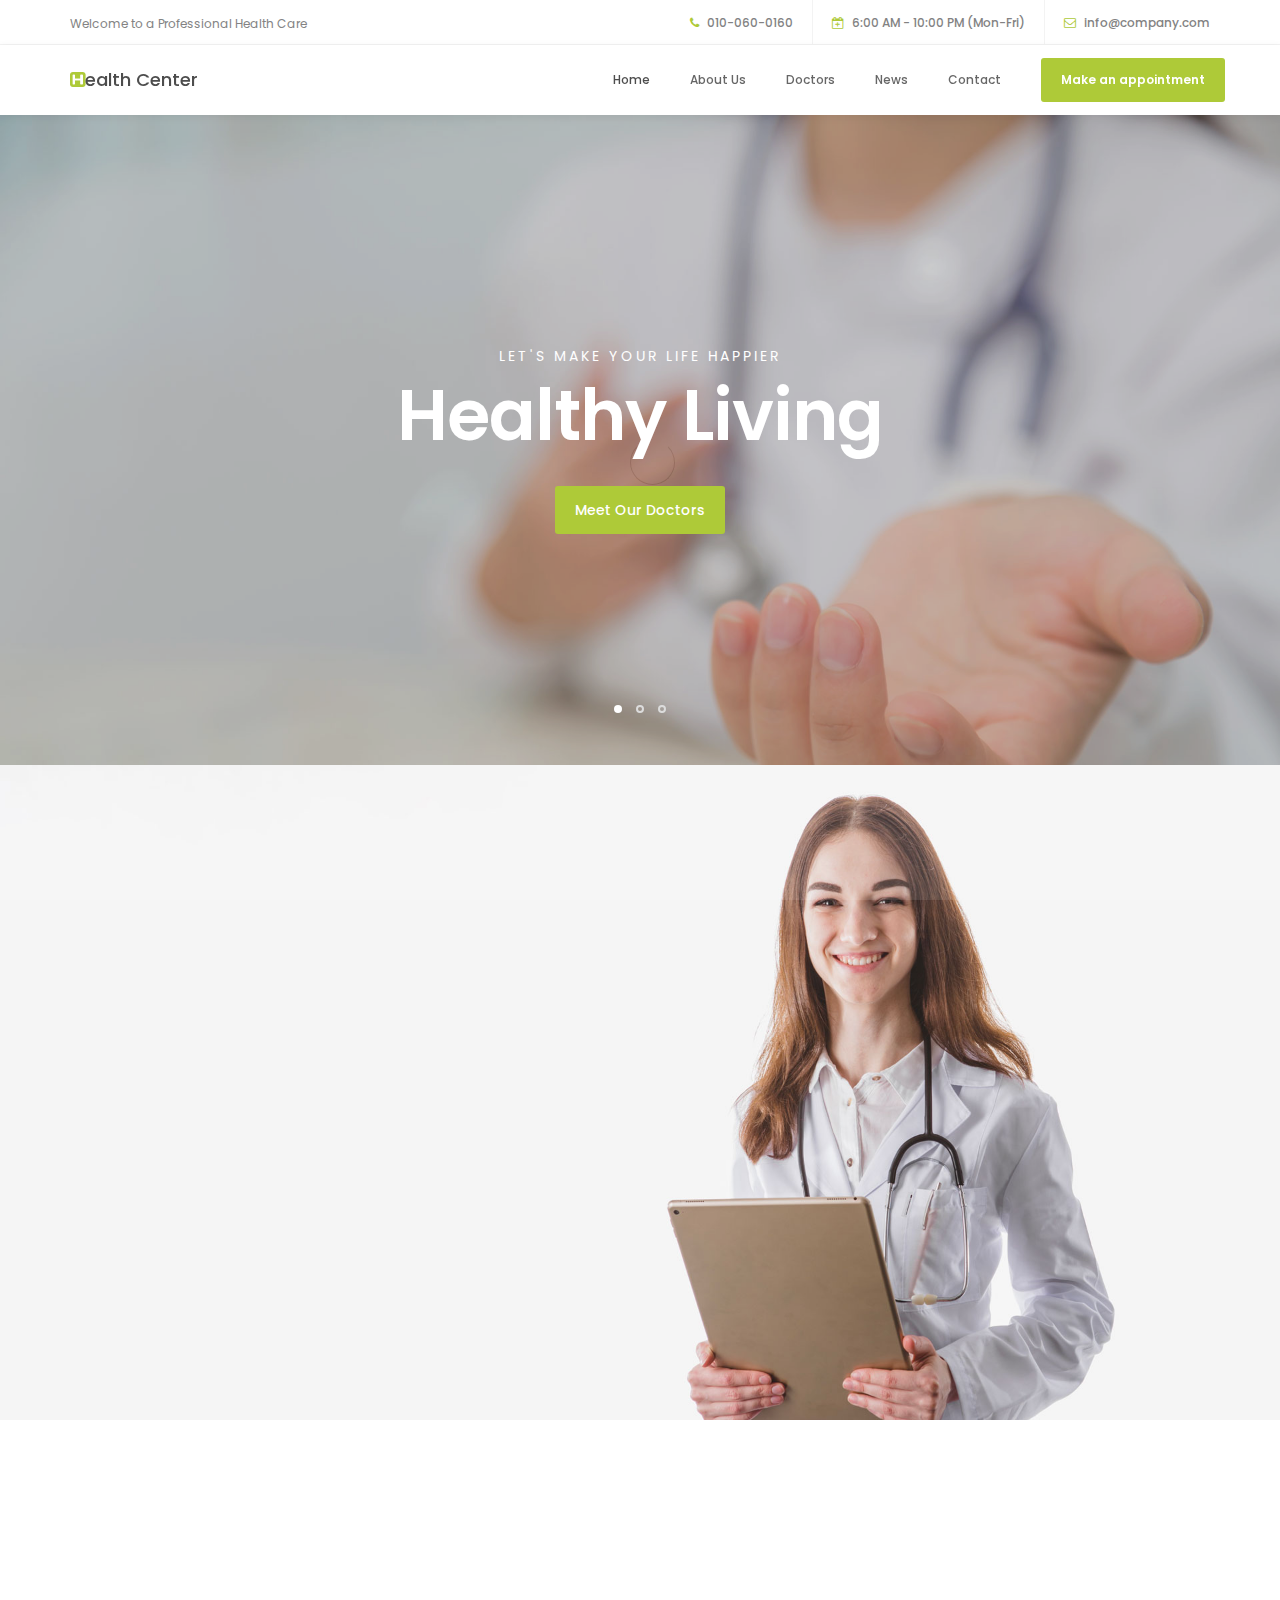
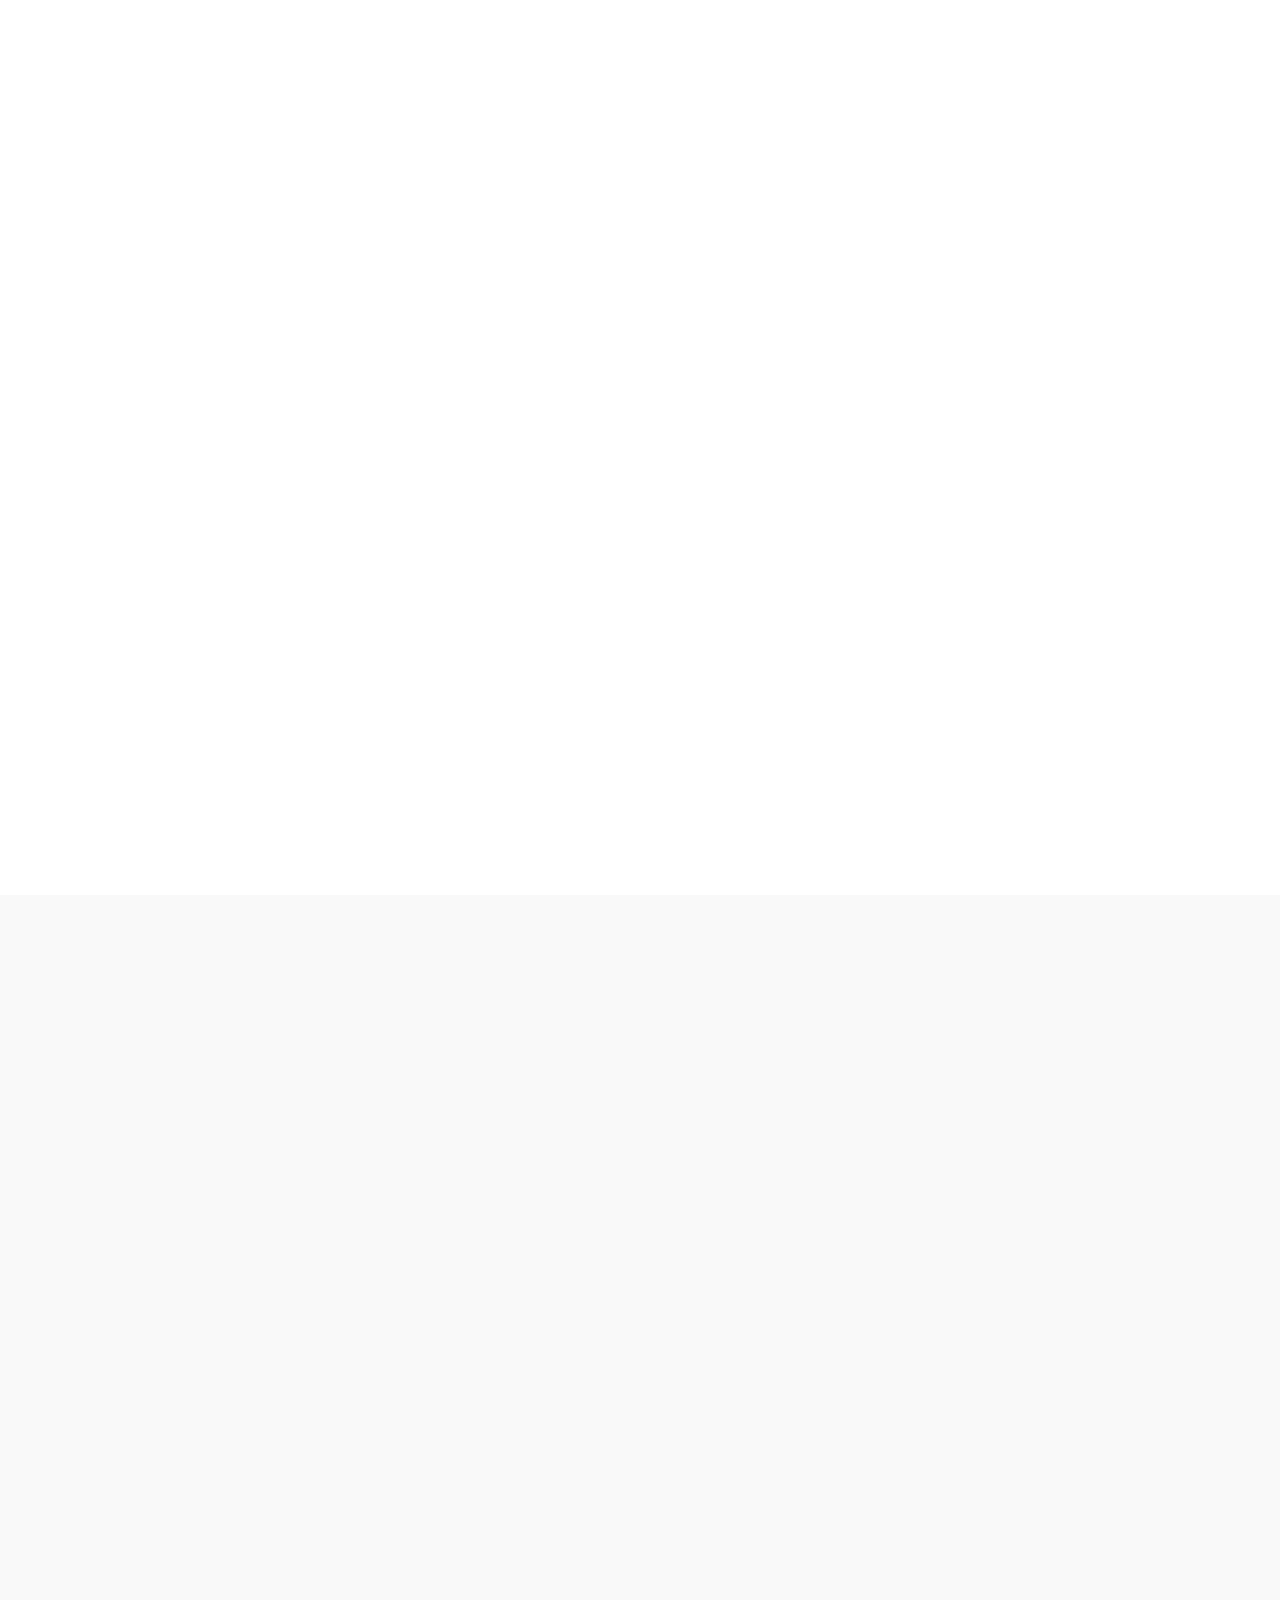
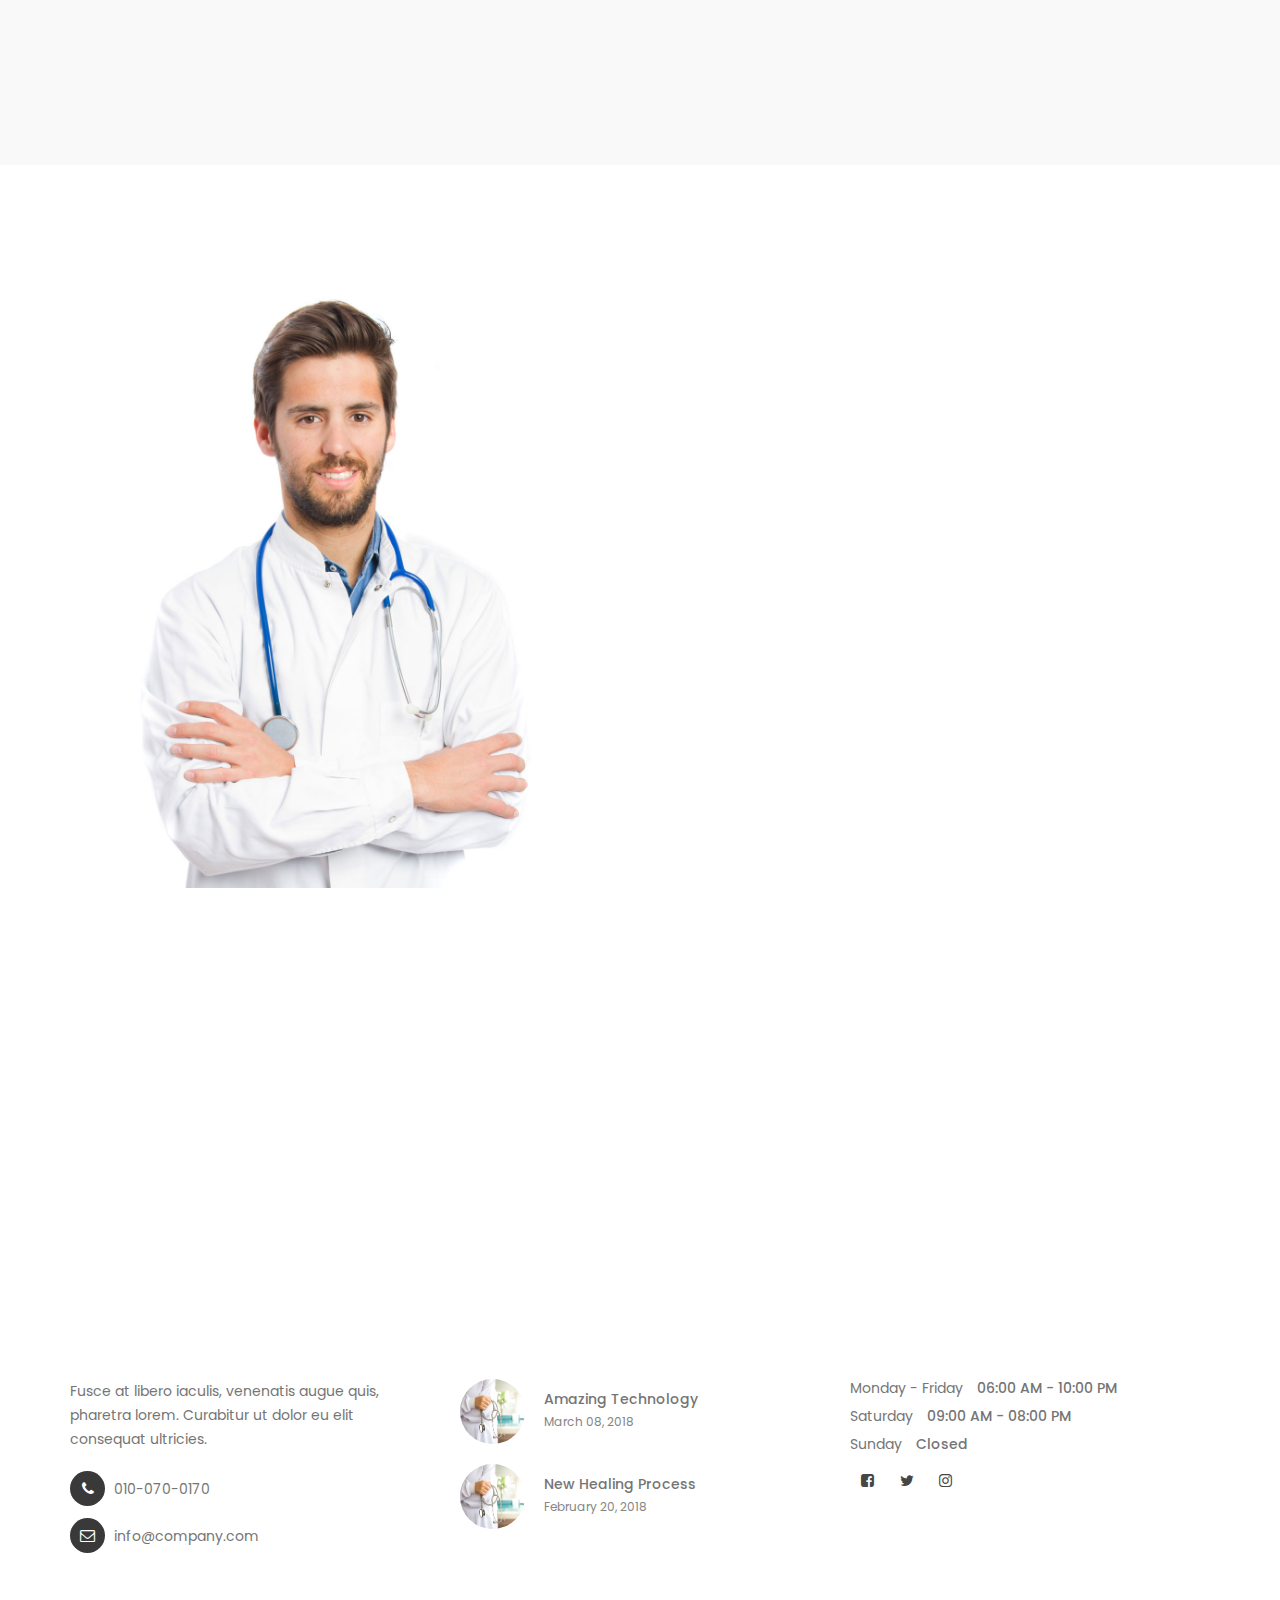
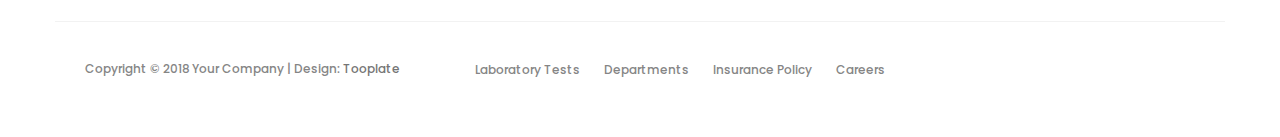
<file: 2098_health/index.html>
<!DOCTYPE html>
<html lang="en">
<head>

     <title>Health - Medical Website Template</title>
<!--

Template 2098 Health

http://www.tooplate.com/view/2098-health

-->
     <meta charset="UTF-8">
     <meta http-equiv="X-UA-Compatible" content="IE=Edge">
     <meta name="description" content="">
     <meta name="keywords" content="">
     <meta name="author" content="Tooplate">
     <meta name="viewport" content="width=device-width, initial-scale=1, maximum-scale=1">

     <link rel="stylesheet" href="css/bootstrap.min.css">
     <link rel="stylesheet" href="css/font-awesome.min.css">
     <link rel="stylesheet" href="css/animate.css">
     <link rel="stylesheet" href="css/owl.carousel.css">
     <link rel="stylesheet" href="css/owl.theme.default.min.css">

     <!-- MAIN CSS -->
     <link rel="stylesheet" href="css/tooplate-style.css">

</head>
<body id="top" data-spy="scroll" data-target=".navbar-collapse" data-offset="50">

     <!-- PRE LOADER -->
     <section class="preloader">
          <div class="spinner">

               <span class="spinner-rotate"></span>
               
          </div>
     </section>


     <!-- HEADER -->
     <header>
          <div class="container">
               <div class="row">

                    <div class="col-md-4 col-sm-5">
                         <p>Welcome to a Professional Health Care</p>
                    </div>
                         
                    <div class="col-md-8 col-sm-7 text-align-right">
                         <span class="phone-icon"><i class="fa fa-phone"></i> 010-060-0160</span>
                         <span class="date-icon"><i class="fa fa-calendar-plus-o"></i> 6:00 AM - 10:00 PM (Mon-Fri)</span>
                         <span class="email-icon"><i class="fa fa-envelope-o"></i> <a href="#">info@company.com</a></span>
                    </div>

               </div>
          </div>
     </header>


     <!-- MENU -->
     <section class="navbar navbar-default navbar-static-top" role="navigation">
          <div class="container">

               <div class="navbar-header">
                    <button class="navbar-toggle" data-toggle="collapse" data-target=".navbar-collapse">
                         <span class="icon icon-bar"></span>
                         <span class="icon icon-bar"></span>
                         <span class="icon icon-bar"></span>
                    </button>

                    <!-- lOGO TEXT HERE -->
                    <a href="index.html" class="navbar-brand"><i class="fa fa-h-square"></i>ealth Center</a>
               </div>

               <!-- MENU LINKS -->
               <div class="collapse navbar-collapse">
                    <ul class="nav navbar-nav navbar-right">
                         <li><a href="#top" class="smoothScroll">Home</a></li>
                         <li><a href="#about" class="smoothScroll">About Us</a></li>
                         <li><a href="#team" class="smoothScroll">Doctors</a></li>
                         <li><a href="#news" class="smoothScroll">News</a></li>
                         <li><a href="#google-map" class="smoothScroll">Contact</a></li>
                         <li class="appointment-btn"><a href="#appointment">Make an appointment</a></li>
                    </ul>
               </div>

          </div>
     </section>


     <!-- HOME -->
     <section id="home" class="slider" data-stellar-background-ratio="0.5">
          <div class="container">
               <div class="row">

                         <div class="owl-carousel owl-theme">
                              <div class="item item-first">
                                   <div class="caption">
                                        <div class="col-md-offset-1 col-md-10">
                                             <h3>Let's make your life happier</h3>
                                             <h1>Healthy Living</h1>
                                             <a href="#team" class="section-btn btn btn-default smoothScroll">Meet Our Doctors</a>
                                        </div>
                                   </div>
                              </div>

                              <div class="item item-second">
                                   <div class="caption">
                                        <div class="col-md-offset-1 col-md-10">
                                             <h3>Aenean luctus lobortis tellus</h3>
                                             <h1>New Lifestyle</h1>
                                             <a href="#about" class="section-btn btn btn-default btn-gray smoothScroll">More About Us</a>
                                        </div>
                                   </div>
                              </div>

                              <div class="item item-third">
                                   <div class="caption">
                                        <div class="col-md-offset-1 col-md-10">
                                             <h3>Pellentesque nec libero nisi</h3>
                                             <h1>Your Health Benefits</h1>
                                             <a href="#news" class="section-btn btn btn-default btn-blue smoothScroll">Read Stories</a>
                                        </div>
                                   </div>
                              </div>
                         </div>

               </div>
          </div>
     </section>


     <!-- ABOUT -->
     <section id="about">
          <div class="container">
               <div class="row">

                    <div class="col-md-6 col-sm-6">
                         <div class="about-info">
                              <h2 class="wow fadeInUp" data-wow-delay="0.6s">Welcome to Your <i class="fa fa-h-square"></i>ealth Center</h2>
                              <div class="wow fadeInUp" data-wow-delay="0.8s">
                                   <p>Aenean luctus lobortis tellus, vel ornare enim molestie condimentum. Curabitur lacinia nisi vitae velit volutpat venenatis.</p>
                                   <p>Sed a dignissim lacus. Quisque fermentum est non orci commodo, a luctus urna mattis. Ut placerat, diam a tempus vehicula.</p>
                              </div>
                              <figure class="profile wow fadeInUp" data-wow-delay="1s">
                                   <img src="images/author-image.jpg" class="img-responsive" alt="">
                                   <figcaption>
                                        <h3>Dr. Neil Jackson</h3>
                                        <p>General Principal</p>
                                   </figcaption>
                              </figure>
                         </div>
                    </div>
                    
               </div>
          </div>
     </section>


     <!-- TEAM -->
     <section id="team" data-stellar-background-ratio="1">
          <div class="container">
               <div class="row">

                    <div class="col-md-6 col-sm-6">
                         <div class="about-info">
                              <h2 class="wow fadeInUp" data-wow-delay="0.1s">Our Doctors</h2>
                         </div>
                    </div>

                    <div class="clearfix"></div>

                    <div class="col-md-4 col-sm-6">
                         <div class="team-thumb wow fadeInUp" data-wow-delay="0.2s">
                              <img src="images/team-image1.jpg" class="img-responsive" alt="">

                                   <div class="team-info">
                                        <h3>Nate Baston</h3>
                                        <p>General Principal</p>
                                        <div class="team-contact-info">
                                             <p><i class="fa fa-phone"></i> 010-020-0120</p>
                                             <p><i class="fa fa-envelope-o"></i> <a href="#">general@company.com</a></p>
                                        </div>
                                        <ul class="social-icon">
                                             <li><a href="#" class="fa fa-linkedin-square"></a></li>
                                             <li><a href="#" class="fa fa-envelope-o"></a></li>
                                        </ul>
                                   </div>

                         </div>
                    </div>

                    <div class="col-md-4 col-sm-6">
                         <div class="team-thumb wow fadeInUp" data-wow-delay="0.4s">
                              <img src="images/team-image2.jpg" class="img-responsive" alt="">

                                   <div class="team-info">
                                        <h3>Jason Stewart</h3>
                                        <p>Pregnancy</p>
                                        <div class="team-contact-info">
                                             <p><i class="fa fa-phone"></i> 010-070-0170</p>
                                             <p><i class="fa fa-envelope-o"></i> <a href="#">pregnancy@company.com</a></p>
                                        </div>
                                        <ul class="social-icon">
                                             <li><a href="#" class="fa fa-facebook-square"></a></li>
                                             <li><a href="#" class="fa fa-envelope-o"></a></li>
                                             <li><a href="#" class="fa fa-flickr"></a></li>
                                        </ul>
                                   </div>

                         </div>
                    </div>

                    <div class="col-md-4 col-sm-6">
                         <div class="team-thumb wow fadeInUp" data-wow-delay="0.6s">
                              <img src="images/team-image3.jpg" class="img-responsive" alt="">

                                   <div class="team-info">
                                        <h3>Miasha Nakahara</h3>
                                        <p>Cardiology</p>
                                        <div class="team-contact-info">
                                             <p><i class="fa fa-phone"></i> 010-040-0140</p>
                                             <p><i class="fa fa-envelope-o"></i> <a href="#">cardio@company.com</a></p>
                                        </div>
                                        <ul class="social-icon">
                                             <li><a href="#" class="fa fa-twitter"></a></li>
                                             <li><a href="#" class="fa fa-envelope-o"></a></li>
                                        </ul>
                                   </div>

                         </div>
                    </div>
                    
               </div>
          </div>
     </section>


     <!-- NEWS -->
     <section id="news" data-stellar-background-ratio="2.5">
          <div class="container">
               <div class="row">

                    <div class="col-md-12 col-sm-12">
                         <!-- SECTION TITLE -->
                         <div class="section-title wow fadeInUp" data-wow-delay="0.1s">
                              <h2>Latest News</h2>
                         </div>
                    </div>

                    <div class="col-md-4 col-sm-6">
                         <!-- NEWS THUMB -->
                         <div class="news-thumb wow fadeInUp" data-wow-delay="0.4s">
                              <a href="news-detail.html">
                                   <img src="images/news-image1.jpg" class="img-responsive" alt="">
                              </a>
                              <div class="news-info">
                                   <span>March 08, 2018</span>
                                   <h3><a href="news-detail.html">About Amazing Technology</a></h3>
                                   <p>Maecenas risus neque, placerat volutpat tempor ut, vehicula et felis.</p>
                                   <div class="author">
                                        <img src="images/author-image.jpg" class="img-responsive" alt="">
                                        <div class="author-info">
                                             <h5>Jeremie Carlson</h5>
                                             <p>CEO / Founder</p>
                                        </div>
                                   </div>
                              </div>
                         </div>
                    </div>

                    <div class="col-md-4 col-sm-6">
                         <!-- NEWS THUMB -->
                         <div class="news-thumb wow fadeInUp" data-wow-delay="0.6s">
                              <a href="news-detail.html">
                                   <img src="images/news-image2.jpg" class="img-responsive" alt="">
                              </a>
                              <div class="news-info">
                                   <span>February 20, 2018</span>
                                   <h3><a href="news-detail.html">Introducing a new healing process</a></h3>
                                   <p>Fusce vel sem finibus, rhoncus massa non, aliquam velit. Nam et est ligula.</p>
                                   <div class="author">
                                        <img src="images/author-image.jpg" class="img-responsive" alt="">
                                        <div class="author-info">
                                             <h5>Jason Stewart</h5>
                                             <p>General Director</p>
                                        </div>
                                   </div>
                              </div>
                         </div>
                    </div>

                    <div class="col-md-4 col-sm-6">
                         <!-- NEWS THUMB -->
                         <div class="news-thumb wow fadeInUp" data-wow-delay="0.8s">
                              <a href="news-detail.html">
                                   <img src="images/news-image3.jpg" class="img-responsive" alt="">
                              </a>
                              <div class="news-info">
                                   <span>January 27, 2018</span>
                                   <h3><a href="news-detail.html">Review Annual Medical Research</a></h3>
                                   <p>Vivamus non nulla semper diam cursus maximus. Pellentesque dignissim.</p>
                                   <div class="author">
                                        <img src="images/author-image.jpg" class="img-responsive" alt="">
                                        <div class="author-info">
                                             <h5>Andrio Abero</h5>
                                             <p>Online Advertising</p>
                                        </div>
                                   </div>
                              </div>
                         </div>
                    </div>

               </div>
          </div>
     </section>


     <!-- MAKE AN APPOINTMENT -->
     <section id="appointment" data-stellar-background-ratio="3">
          <div class="container">
               <div class="row">

                    <div class="col-md-6 col-sm-6">
                         <img src="images/appointment-image.jpg" class="img-responsive" alt="">
                    </div>

                    <div class="col-md-6 col-sm-6">
                         <!-- CONTACT FORM HERE -->
                         <form id="appointment-form" role="form" method="post" action="#">

                              <!-- SECTION TITLE -->
                              <div class="section-title wow fadeInUp" data-wow-delay="0.4s">
                                   <h2>Make an appointment</h2>
                              </div>

                              <div class="wow fadeInUp" data-wow-delay="0.8s">
                                   <div class="col-md-6 col-sm-6">
                                        <label for="name">Name</label>
                                        <input type="text" class="form-control" id="name" name="name" placeholder="Full Name">
                                   </div>

                                   <div class="col-md-6 col-sm-6">
                                        <label for="email">Email</label>
                                        <input type="email" class="form-control" id="email" name="email" placeholder="Your Email">
                                   </div>

                                   <div class="col-md-6 col-sm-6">
                                        <label for="date">Select Date</label>
                                        <input type="date" name="date" value="" class="form-control">
                                   </div>

                                   <div class="col-md-6 col-sm-6">
                                        <label for="select">Select Department</label>
                                        <select class="form-control">
                                             <option>General Health</option>
                                             <option>Cardiology</option>
                                             <option>Dental</option>
                                             <option>Medical Research</option>
                                        </select>
                                   </div>

                                   <div class="col-md-12 col-sm-12">
                                        <label for="telephone">Phone Number</label>
                                        <input type="tel" class="form-control" id="phone" name="phone" placeholder="Phone">
                                        <label for="Message">Additional Message</label>
                                        <textarea class="form-control" rows="5" id="message" name="message" placeholder="Message"></textarea>
                                        <button type="submit" class="form-control" id="cf-submit" name="submit">Submit Button</button>
                                   </div>
                              </div>
                        </form>
                    </div>

               </div>
          </div>
     </section>


     <!-- GOOGLE MAP -->
     <section id="google-map">
     <!-- How to change your own map point
            1. Go to Google Maps
            2. Click on your location point
            3. Click "Share" and choose "Embed map" tab
            4. Copy only URL and paste it within the src="" field below
	-->
          <iframe src="https://www.google.com/maps/embed?pb=!1m18!1m12!1m3!1d3647.3030413476204!2d100.5641230193719!3d13.757206847615207!2m3!1f0!2f0!3f0!3m2!1i1024!2i768!4f13.1!3m3!1m2!1s0x0%3A0xf51ce6427b7918fc!2sG+Tower!5e0!3m2!1sen!2sth!4v1510722015945" width="100%" height="350" frameborder="0" style="border:0" allowfullscreen></iframe>
     </section>           


     <!-- FOOTER -->
     <footer data-stellar-background-ratio="5">
          <div class="container">
               <div class="row">

                    <div class="col-md-4 col-sm-4">
                         <div class="footer-thumb"> 
                              <h4 class="wow fadeInUp" data-wow-delay="0.4s">Contact Info</h4>
                              <p>Fusce at libero iaculis, venenatis augue quis, pharetra lorem. Curabitur ut dolor eu elit consequat ultricies.</p>

                              <div class="contact-info">
                                   <p><i class="fa fa-phone"></i> 010-070-0170</p>
                                   <p><i class="fa fa-envelope-o"></i> <a href="#">info@company.com</a></p>
                              </div>
                         </div>
                    </div>

                    <div class="col-md-4 col-sm-4"> 
                         <div class="footer-thumb"> 
                              <h4 class="wow fadeInUp" data-wow-delay="0.4s">Latest News</h4>
                              <div class="latest-stories">
                                   <div class="stories-image">
                                        <a href="#"><img src="images/news-image.jpg" class="img-responsive" alt=""></a>
                                   </div>
                                   <div class="stories-info">
                                        <a href="#"><h5>Amazing Technology</h5></a>
                                        <span>March 08, 2018</span>
                                   </div>
                              </div>

                              <div class="latest-stories">
                                   <div class="stories-image">
                                        <a href="#"><img src="images/news-image.jpg" class="img-responsive" alt=""></a>
                                   </div>
                                   <div class="stories-info">
                                        <a href="#"><h5>New Healing Process</h5></a>
                                        <span>February 20, 2018</span>
                                   </div>
                              </div>
                         </div>
                    </div>

                    <div class="col-md-4 col-sm-4"> 
                         <div class="footer-thumb">
                              <div class="opening-hours">
                                   <h4 class="wow fadeInUp" data-wow-delay="0.4s">Opening Hours</h4>
                                   <p>Monday - Friday <span>06:00 AM - 10:00 PM</span></p>
                                   <p>Saturday <span>09:00 AM - 08:00 PM</span></p>
                                   <p>Sunday <span>Closed</span></p>
                              </div> 

                              <ul class="social-icon">
                                   <li><a href="#" class="fa fa-facebook-square" attr="facebook icon"></a></li>
                                   <li><a href="#" class="fa fa-twitter"></a></li>
                                   <li><a href="#" class="fa fa-instagram"></a></li>
                              </ul>
                         </div>
                    </div>

                    <div class="col-md-12 col-sm-12 border-top">
                         <div class="col-md-4 col-sm-6">
                              <div class="copyright-text"> 
                                   <p>Copyright &copy; 2018 Your Company 
                                   
                                   | Design: <a rel="nofollow" href="https://www.facebook.com/tooplate" target="_parent">Tooplate</a></p>
                              </div>
                         </div>
                         <div class="col-md-6 col-sm-6">
                              <div class="footer-link"> 
                                   <a href="#">Laboratory Tests</a>
                                   <a href="#">Departments</a>
                                   <a href="#">Insurance Policy</a>
                                   <a href="#">Careers</a>
                              </div>
                         </div>
                         <div class="col-md-2 col-sm-2 text-align-center">
                              <div class="angle-up-btn"> 
                                  <a href="#top" class="smoothScroll wow fadeInUp" data-wow-delay="1.2s"><i class="fa fa-angle-up"></i></a>
                              </div>
                         </div>   
                    </div>
                    
               </div>
          </div>
     </footer>

     <!-- SCRIPTS -->
     <script src="js/jquery.js"></script>
     <script src="js/bootstrap.min.js"></script>
     <script src="js/jquery.sticky.js"></script>
     <script src="js/jquery.stellar.min.js"></script>
     <script src="js/wow.min.js"></script>
     <script src="js/smoothscroll.js"></script>
     <script src="js/owl.carousel.min.js"></script>
     <script src="js/custom.js"></script>

</body>
</html>
</file>
<file: 2098_health/css/tooplate-style.css>
/*

Template 2098 Health

http://www.tooplate.com/view/2098-health

*/

  @import url('https://fonts.googleapis.com/css?family=Poppins:400,500,600');

  body {
    background: #ffffff;
    font-family: 'Poppins', sans-serif;
    overflow-x: hidden;
  }


  /*---------------------------------------
     TYPOGRAPHY              
  -----------------------------------------*/

  h1,h2,h3,h4,h5,h6 {
    font-weight: 600;
    line-height: inherit;
  }

  h1,h2,h3,h4 {
    letter-spacing: -1px;
  }

  h5 {
    font-weight: 500;
  }

  h1 {
    color: #252525;
    font-size: 5em;
  }

  h2 {
    color: #272727;
    font-size: 3em;
    padding-bottom: 10px;
  }

  h3 {
    font-size: 1.8em;
    line-height: 1.2em;
    margin-bottom: 0;
  }

  h4 {
    color: #454545;
    font-size: 1.8em;
    padding-bottom: 2px;
  }

  h6 {
    letter-spacing: 0;
    font-weight: normal;
  }

  p {
    color: #757575;
    font-size: 14px;
    font-weight: normal;
    line-height: 24px;
  }


  /*---------------------------------------
     GENERAL               
  -----------------------------------------*/

  html{
    -webkit-font-smoothing: antialiased;
  }

  a {
    color: #252525;
    -webkit-transition: 0.5s;
    transition: 0.5s;
    text-decoration: none !important;
  }

  a:hover, a:active, a:focus {
    color: #a5c422;
    outline: none;
  }

  ::-webkit-scrollbar{
    width: 8px;
    height: 8px;
  }

  ::-webkit-scrollbar-thumb {
    cursor: pointer;
    background: #000000;
  }

  .section-title {
    padding-bottom: 20px;
  }

  .section-title h2 {
    margin-top: 0;
  }

  .section-btn {
    background: #a5c422;
    border: 0;
    border-radius: 3px;
    color: #ffffff;
    font-size: inherit;
    font-weight: 500;
    padding: 14px 20px;
    transition: transform 0.1s ease-in;
    transform: translateX(0);
  }

  .section-btn:hover {
    transform: translateY(-5px);
  }

  .text-align-right {
    text-align: right;
  }

  .text-align-center {
    text-align: center;
  }

  .border-top {
    border-top: 1px solid #f2f2f2;
    margin-top: 4em;
    padding-top: 2.5em;
  }

  .btn-gray {
    background: #393939;
  }

  .btn-blue {
    background: #4267b2;
  }

  .news-thumb {
    background: #ffffff;
    border-radius: 10px;
  }
  .news-thumb img {
    border-radius: 10px 10px 0 0;
  }

  .news-info {
    padding: 30px;
    text-align: left;
  }
  .news-info span {
    display: block;
    letter-spacing: 0.5px;
  }
  .news-info h3 {
    margin-top: 10px;
    margin-bottom: 10px;
  }

  .author {
    border-top: 1px solid #f0f0f0;
    padding-top: 1.5em;
    margin-top: 2em;
  }
  .author img,
  .author .author-info {
    display: inline-block;
    vertical-align: top;
  }
  .author-info h5 {
    margin-bottom: 0;
  }
  .author img {
    border-radius: 100%;
    width: 50px;
    height: 50px;
    margin-right: 10px;
  }


  #about, #team, #news,
  #news-detail {
    position: relative;
    padding-top: 100px;
    padding-bottom: 100px;
  }

  #news, #service {
    text-align: center;
  }

  #google-map {
    line-height: 0;
    margin: 0;
    padding: 0;
  }


  /*---------------------------------------
       PRE LOADER              
  -----------------------------------------*/

  .preloader {
    position: fixed;
    top: 0;
    left: 0;
    width: 100%;
    height: 100%;
    z-index: 99999;
    display: flex;
    flex-flow: row nowrap;
    justify-content: center;
    align-items: center;
    background: none repeat scroll 0 0 #ffffff;
  }

  .spinner {
    border: 1px solid transparent;
    border-radius: 3px;
    position: relative;
  }

  .spinner:before {
    content: '';
    box-sizing: border-box;
    position: absolute;
    top: 50%;
    left: 50%;
    width: 45px;
    height: 45px;
    margin-top: -10px;
    margin-left: -10px;
    border-radius: 50%;
    border: 1px solid #575757;
    border-top-color: #ffffff;
    animation: spinner .9s linear infinite;
  }

  @-webkit-@keyframes spinner {
    to {transform: rotate(360deg);}
  }

  @keyframes spinner {
    to {transform: rotate(360deg);}
  }



  /*---------------------------------------
      MENU              
  -----------------------------------------*/

  header {
    background: #ffffff;
    border-bottom: 1px solid #f2f2f2;
    display: flex;
    height: 45px;
  }

  header .col-md-8 {
    padding-right: 0;
  }

  header p,
  header span {
    font-size: 12px;
    line-height: 24px;
    padding-top: 12px;
  }

  header a,
  header span {
    color: #747474;
  }

  header span {
    font-weight: 500;
    display: inline-block;
    padding: 11px 15px;
  }

  header span.date-icon {
    border-left: 1px solid #f2f2f2;
    border-right: 1px solid #f2f2f2;
    padding-right: 19px;
    padding-left: 19px;
  }

  header span i {
    color: #a5c422;
    margin-right: 5px;
  }



  /*---------------------------------------
      MENU              
  -----------------------------------------*/

  .navbar-default {
    background: #ffffff;
    box-shadow: 0 2px 8px rgba(0,0,0,.075);
    border: none;
    margin-bottom: 0;
    padding: 10px;
  }

  .navbar-default .navbar-brand {
    color: #393939;
    font-weight: 500;
  }

  .navbar-default .navbar-brand .fa {
    color: #a5c422;
  }

  .navbar-default .navbar-nav li.appointment-btn {
    margin: 3px 0 0 20px;
  }

  .navbar-default .navbar-nav li.appointment-btn a {
    background: #a5c422;
    border-radius: 3px;
    color: #ffffff;
    font-weight: 600;
    padding-top: 12px;
    padding-bottom: 12px;
  }

  .navbar-default .navbar-nav li.appointment-btn a:hover {
    background: #4267b2;
    color: #ffffff !important;
  }

  .navbar-default .navbar-nav li a {
    color: #555555;
    font-size: 12px;
    font-weight: 500;
    padding-right: 20px;
    padding-left: 20px;
    -webkit-transition: all ease-in-out 0.4s;
    transition: all ease-in-out 0.4s;
  }

  .navbar-default .navbar-nav > li a:hover {
    color: #393939 !important;
  }

  .navbar-default .navbar-nav > li > a:hover,
  .navbar-default .navbar-nav > li > a:focus {
    color: #555555;
    background-color: transparent;
  }

  .navbar-default .navbar-nav > .active > a,
  .navbar-default .navbar-nav > .active > a:hover,
  .navbar-default .navbar-nav > .active > a:focus {
    color: #393939;
    background-color: transparent;
  }

  .navbar-default .navbar-toggle {
    border: none;
    padding-top: 10px;
  }

  .navbar-default .navbar-toggle .icon-bar {
    background: #393939;
    border-color: transparent;
  }

  .navbar-default .navbar-toggle:hover,
  .navbar-default .navbar-toggle:focus { 
    background-color: transparent;
  }



  /*---------------------------------------
      HOME              
  -----------------------------------------*/

  #home h1 {
    color: #ffffff;
    padding-bottom: 10px;
    margin-top: 0;
  }

  #home h3 {
    color: #ffffff;
    font-size: 14px;
    font-weight: normal;
    line-height: inherit;
    letter-spacing: 3px;
    text-transform: uppercase;
    margin: 0;
  }

  .slider .container {
    width: 100%;
  }

  .slider .owl-dots {
      position: absolute;
      top: 575px;
      width: 100%;
      justify-content: center;
  }

  .owl-theme .owl-dots .owl-dot span {
    width: 8px;
    height: 8px;
    margin: 5px 7px;
    border: 2px solid #d9d9d9;
    background: transparent;
    display: block;
    -webkit-backface-visibility: visible;
    transition: opacity 200ms ease;
    border-radius: 30px;
  }

  .owl-theme .owl-dots .owl-dot.active span, .owl-theme .owl-dots .owl-dot:hover span {
    background-color: #ffffff;
    border-color: transparent;
  }

  .slider .caption {
    display: flex;
    justify-content: center;
    flex-direction: column;
    text-align: center;
    background-color: rgba(20,20,20,0.2);
    height: 100%;
    color: #fff;
    cursor: e-resize;
  }

  .slider .item {
    background-position: inherit;
    background-repeat: no-repeat;
    background-attachment: local;
    background-size: cover;
    height: 650px;
  }

  .slider .item-first {
    background-image: url(../images/slider1.jpg);
  }

  .slider .item-second {
    background-image: url(../images/slider2.jpg);
  }

  .slider .item-third {
    background-image: url(../images/slider3.jpg);
  }


  /*---------------------------------------
      ABOUT              
  -----------------------------------------*/

  #about {
    background: url('../images/about-bg.jpg') no-repeat top center;
    background-size: cover;
    padding-top: 150px;
    padding-bottom: 150px;
  }

  .profile img,
  .profile figcaption {
    display: inline-block;
    vertical-align: top;
    margin-top: 1em;
  }
  .profile img {
    border-radius: 100%;
    width: 65px;
    height: 65px;
    margin-right: 1em;
  }
  .profile figcaption h3 {
    margin-top: 0;
  }

  #about h6 {
    color: #858585;
    margin: 0;
  }



  /*---------------------------------------
      TEAM MEMBERS              
  -----------------------------------------*/

  .team-thumb {
    background-color: #f9f9f9;
    border-radius: 0 0 10px 10px;
    position: relative;
    overflow: hidden;
    cursor: pointer;
  }

  .team-info {
    padding: 20px 30px 0 30px;
  }

  .team-contact-info {
    border-top: 1px solid #e9e9e9;
    padding-top: 1.2em;
    margin-top: 1.5em;
  }

  .team-contact-info .fa {
    margin-right: 5px;
    display: inline-block;
  }

  .team-contact-info p {
    margin-bottom: 2px;
  }

  .team-contact-info a {
    color: #757575;
  }

  .team-thumb .social-icon li {
    font-weight: 500;
  }

  .team-thumb .social-icon li a {
    background: #ffffff;
    border-radius: 100%;
    font-size: 20px;
    width: 50px;
    height: 50px;
    line-height: 50px;
    margin: 0 2px 0 2px;
  }

  .team-thumb .social-icon {
    opacity: 0;
    transform: translateY(100%);
    transition: 0.5s 0.2s;
    text-align: center;
    position: relative;
    top: 0;
  }

  .team-thumb:hover .social-icon {
    opacity: 1;
    transition-delay: 0.3s;
    transform: translateY(0px);
    top: -22em;
  }



  /*---------------------------------------
     SERVICE              
  -----------------------------------------*/

  #service {
    background: #a5c422;
  }

  #service h2,
  #service h4 {
    color: #ffffff;
  }

  #service p {
    color: #d9d9d9;
  }

  #service .service-thumb {
    padding: 0 22px;
  }

  #service .fa {
    font-size: 50px;
    margin-bottom: 10px;
    background: #ffffff;
    color: #a5c422;
    width: 120px;
    height: 120px;
    line-height: 120px;
    border-radius: 100%;
  }


  /*---------------------------------------
      NEWS             
  -----------------------------------------*/

  #news, #news-detail {
    background: #f9f9f9;
  }

  #news-detail blockquote {
    margin: 30px 0;
  }

  .news-detail-thumb .news-image img {
    border-radius: 10px;
  }

  .news-detail-thumb h3 {
    margin-bottom: 8px;
  }

  .news-image {
    margin-bottom: 30px;
    position: relative;
  }

  .news-image img {
    width: 100%;
  }

  .news-detail-thumb ul {
    margin: 32px 12px 22px 0px;
  }

  .news-detail-thumb ul li {
    list-style: circle;
    font-weight: normal;
    padding: 6px 12px 6px 0px;
  }

  .news-sidebar {
    margin-top: 16px;
  }

  .news-social-share {
    text-align: center;
    padding-top: 22px;
  }

  .news-social-share .btn {
    border-radius: 100px;
    border: none;
    font-size: 10px;
    font-weight: 600;
    margin: 2px 6px;
    padding: 8px 14px;
  }

  .news-social-share .btn-primary {
    background: #3b5998;
  }

  .news-social-share .btn-success {
    background: #1da1f2;
  }

  .news-social-share .btn-danger {
    background: #dd4b39;
  }

  .news-social-share a .fa {
    padding-right: 4px;
  }

  .recent-post {
    padding-top: 2px;
    padding-bottom: 18px;
  }

  .recent-post .media img {
    border-radius: 100%;
    width: 80px;
    height: 80px;
    margin-right: 5px;
  }

  .recent-post .media-heading {
    font-size: 16px;
    font-weight: 500;
    line-height: inherit;
    margin-top: 5px;
  }

  .news-categories {
    margin-top: 8px;
  }

  .news-categories li a {
    color: #2b2b2b;
  }

  .news-ads {
    background: #ffffff;
    border-right: 4px solid #2b2b2b;
    padding: 42px;
    text-align: center;
    margin: 26px 0 26px 0;
  }

  .news-ads.sidebar-ads {
    border-left: 4px solid #2b2b2b;
    border-right: 0px;
  }

  .news-ads h4 {
    font-size: 18px;
  }

  .news-tags h4 {
    padding-bottom: 6px;
  }

  .news-categories li,
  .news-tags li {
    list-style: none;
    display: inline-block;
    margin: 4px;
  }

  .news-tags li a {
    background: #393939;
    border-radius: 50px;
    color: #ffffff;
    display: inline-block;
    font-size: 12px;
    font-weight: 500;
    text-decoration: none;
    float: left;
    min-width: 30px;
    padding: 6px 12px;
    -webkit-transition: all ease-in-out 0.4s;
    transition: all ease-in-out 0.4s;
  }

  .news-tags li a:hover {
    background: #4267b2;
  }



  /*---------------------------------------
      APPOINTMENT             
  -----------------------------------------*/

  #appointment {
    padding-top: 100px;
  }

  #appointment label {
    color: #393939;
    font-weight: 500;
  }

  #appointment .form-control {
    background: #f9f9f9;
    border: none;
    border-radius: 3px;
    box-shadow: none;
    font-size: 14px;
    font-weight: normal;
    margin-bottom: 15px;
    transition: all ease-in-out 0.4s;
  }

  #appointment input,
  #appointment select {
    height: 45px;
  }

  #appointment button#cf-submit {
    background: #a5c422;
    color: #ffffff;
    font-weight: 600;
    height: 55px;
  }

  #appointment button#cf-submit:hover {
    background: #393939;
    color: #ffffff;
  }


  /*---------------------------------------
     FOOTER              
  -----------------------------------------*/

  footer {
    padding-top: 80px;
    padding-bottom: 40px;
  }

  footer h4 {
    padding-bottom: 5px;
  }

  footer a {
    color: #757575;
  }

  footer a:hover {
    color: #4267b2;
  }

  .contact-info {
    padding-top: 10px;
  }

  .contact-info .fa {
    background: #393939;
    border-radius: 100%;
    color: #ffffff;
    font-size: 15px;
    width: 35px;
    height: 35px;
    line-height: 35px;
    text-align: center;
    margin-right: 5px;
    margin-bottom: 2px;
  }

  .latest-stories {
    margin-bottom: 20px;
  }

  .stories-image,
  .stories-info {
    display: inline-block;
    vertical-align: top;
  }

  .stories-image img {
    border-radius: 100%;
    width: 65px;
    height: 65px;
  }

  .stories-info {
    margin-left: 15px;
  }

  .stories-info h5 {
    margin-bottom: 2px;
  }

  .stories-info span {
    color: #858585;
    font-size: 12px;
  }

  .opening-hours p {
    line-height: 18px;
  }

  .opening-hours span {
    font-weight: 500;
    display: inline-block;
    padding-left: 10px;
  }

  .copyright-text p,
  .footer-link a {
    color: #858585;
    font-size: 12px;
    font-weight: 500;
  }

  .footer-link a {
    font-size: 12px;
    display: inline-block;
    padding: 0 10px;
    margin-top: 4px;
  }

  .angle-up-btn {
    position: relative;
    bottom: 4em;
    display: block;
  }

  .angle-up-btn a {
    background: #ffffff;
    border: 1px solid #f2f2f2;
    border-radius: 3px;
    font-size: 20px;
    color: #393939;
    display: inline-block;
    text-align: center;
    width: 40px;
    height: 40px;
    line-height: 38px;
    transition: transform 0.1s ease-in;
    transform: translateX(0);
  }

  .angle-up-btn a:hover {
    background: #4267b2;
    color: #ffffff;
    transform: translateY(-5px);
  }


  /*---------------------------------------
     SOCIAL ICON              
  -----------------------------------------*/

  .social-icon {
    position: relative;
    padding: 0;
    margin: 0;
  }

  .social-icon li {
    display: inline-block;
    list-style: none;
  }

  .social-icon li a {
    border-radius: 100px;
    color: #464646;
    font-size: 15px;
    width: 35px;
    height: 35px;
    line-height: 35px;
    text-decoration: none;
    text-align: center;
    transition: all 0.4s ease-in-out;
    position: relative;
  }

  .social-icon li a:hover {
    background: #4267b2;
    color: #ffffff;
  }


  /*---------------------------------------
     RESPONSIVE STYLES              
  -----------------------------------------*/

  @media only screen and (max-width: 1200px) {
    h1 {
      font-size: 4em;
    }
    h2 {
      font-size: 2.5em;
    }
    h3 {
      font-size: 1.5em;
    }

    header {
      height: inherit;
    }
    header span.date-icon {
      border: 0;
      padding-right: 0;
      padding-left: 0;
    }
    header span.email-icon {
      padding-top: 0;
    }

    .navbar-default .navbar-nav li a {
      padding-right: 15px;
      padding-left: 15px;
    }
  }

  @media only screen and (max-width: 992px) {
    .slider .item {
      background-position: center;
    }

    header {
      padding-bottom: 10px;
    }
    header .text-align-right {
      text-align: left;
    }
    header span {
      padding-top: 0;
      padding-left: 0;
      padding-bottom: 0;
    }
  }

  @media only screen and (max-width: 767px) {
    .navbar-default .navbar-collapse, .navbar-default .navbar-form {
      border-color: transparent;
    }
    .navbar-default .navbar-nav li.appointment-btn {
      margin-left: 15px;
    }
    .navbar-default .navbar-nav li a {
      display: inline-block;
      padding-top: 8px;
      padding-bottom: 8px;
    }

    .news-sidebar {
      margin-top: 2em;
    }

    #appointment-form {
      padding-top: 4em;
      padding-bottom: 4em;
    }

    footer {
      padding-top: 60px;
      padding-bottom: 0;
    }
    .footer-thumb {
      padding-bottom: 10px;
    }

    .border-top {
      text-align: center;
    }

    .copyright-text {
      margin-top: 10px;
    }

    .angle-up-btn {
      bottom: 10em;
    }
  }

  @media only screen and (max-width: 639px) {
    h1 {
      font-size: 3em;
      line-height: 1.2em;
    }
    h2 {
      font-size: 2.1em;
    }
    h4 {
      font-size: 1.4em;
    }

    #home h3 {
      font-size: 11px;
      letter-spacing: 1px;
    }

  }
</file>
